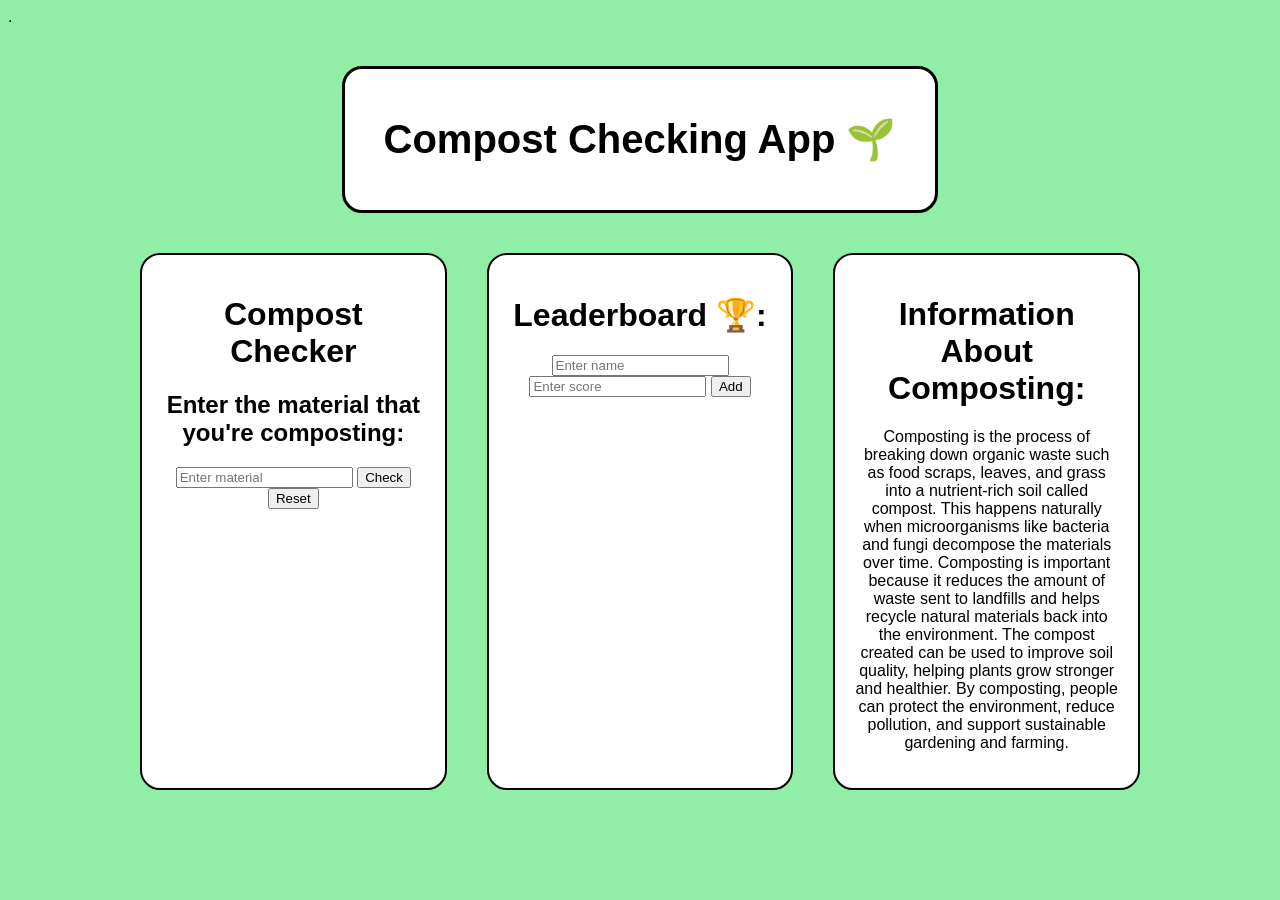
<file: index.html>
.<!DOCTYPE html>
<html lang="en">

<head>
    <meta charset="UTF-8">
    <title>Compost Checker App</title>
</head>
<style>
    body {
        background-color: #90eea7;
        font-family: Arial;
    }

    .titleBox {
        width: 550px;
        margin: 40px auto 10px auto;
        padding: 20px;
        text-align: center;
        font-size: 20px;
        background-color: white;
        border: 3px solid black;
        border-radius: 20px;
    }



    .container {
        width: 1000px;
        margin: 0px auto;
        padding: 30px;
        border-radius: 10px;
        text-align: center;
        display: flex;
        gap: 40px;
        justify-content: center;
    }

    .box {
        width: 400px;
        padding: 20px;
        border: 2px solid black;
        background-color: white;
        padding: 20px;
        border-radius: 20px
    }

    #resultText {
        margin-top: 20px;
        padding: 15px;
        border: 2px solid white;
    }
</style>





<script>
    let compostList = ["banana peel", "banana peels", "apple core", "apple", "apples", "orange peels", "egg shells", "coffee ground", "tea bag", "vegetable scraps", "vegetable peels", "paper towels", "leaves", "grass", "banana", "apple", "pear", "tea bags", "grass clippings", "branches", "twigs", "bread", "grains", "paper", "mango", "mangoes", "mangos", "branch", "twig", "nuts", "bananas", "coffee grounds",
        "food scraps",
        "fruit peels",
        "vegetable scraps",
        "meat scraps",
        "fish scraps",
        "bones",
        "egg shells",
        "cheese",
        "bread",
        "pasta",
        "rice",
        "coffee grounds",
        "coffee filters",
        "tea bags",
        "paper towels",
        "paper napkins",
        "tissues",
        "pizza boxes",
        "paper takeout boxes",
        "paper plates",
        "paper coffee cups",
        "paper drink cups",
        "paper bags",
        "milk cartons",
        "yard trimmings",
        "leaves",
        "grass clippings",
        "weeds",
        "small branches"
    ]
</script>
<script>
    let noncompostList = ["plastic", "glass", "metal", "styrofoam", "plastic bag", "rubber", "aluminum foil", "cardboard", "cup", "plate", "microplastic", "microplastics", "plastic bag",
        "plastic bag",
        "plastic bags",
        "plastic wrap",
        "plastic container",
        "plastic containers",
        "styrofoam",
        "foam cup",
        "foam cups",
        "glass bottle",
        "glass bottles",
        "glass jar",
        "glass jars",
        "metal can",
        "metal cans",
        "aluminum foil",
        "foil",
        "chip bag",
        "chip bags",
        "candy wrapper",
        "candy wrappers",
        "coffee pod",
        "coffee pods",
        "plastic utensils",
        "plastic fork",
        "plastic spoon",
        "plastic knife",
        "plastic straw",
        "plastic straws",
        "plastic lid",
        "produce sticker",
        "stickers",
        "rubber band",
        "rubber bands",
        "tape",
        "packing tape",
        "scotch tape",
        "battery",
        "batteries",
        "light bulb",
        "light bulbs",
        "diaper",
        "diapers",
        "wet wipes",
        "baby wipes",
        "makeup wipes",
        "kitty litter",
        "pet poop",
        "dog poop",
        "cat poop"]
</script>

<script>
    function checkMaterial() {

        let material = document.getElementById("materialInput").value.toLowerCase();
        if (compostList.includes(material)) {
            document.getElementById("resultText").innerText = "✅ Compostable!";
        }
        else if (noncompostList.includes(material)) {
            document.getElementById("resultText").innerText = "❌ Not Compostable";
        }

        else {
            document.getElementById("resultText").innerText = "⚠️ Item not in database";
        }
    }
    function resetPage() {
        document.getElementById("materialInput").value = "";
        document.getElementById("resultText").innerText = "";
    }
</script>

<body>
    <div class="titleBox">
        <h1>Compost Checking App 🌱</h1>
    </div>
    <div class="container">

        <div class="box">

            <h1>Compost Checker</h1>
            <h2>Enter the material that you're composting:</h2>

            <div>
                <input type="text" id="materialInput" placeholder="Enter material">
                <button onclick="checkMaterial()">Check</button>
                <button onclick="resetPage()">Reset</button>
            </div>
            <p id="resultText"></p>
        </div>
        <div class="box">
            <h1>
                Leaderboard 🏆:
            </h1>
            <p>

            </p>
            <!-- Leaderboard manual input -->
            <input type="text" id="playerName" placeholder="Enter name">
            <input type="number" id="playerScore" placeholder="Enter score">
            <button onclick="addScore()">Add</button>

            <!-- Where the leaderboard appears -->
            <div id="leaderboard"></div>
            <script>
                let leaderboard = [];

                function submitScore(name, scoreToAdd) {
                    // check if player already exists
                    const existing = leaderboard.find(p => p.name === name);
                    if (existing) {
                        existing.score = scoreToAdd; // overwrite score for manual entry
                    } else {
                        leaderboard.push({ name: name, score: scoreToAdd });
                    }
                    // sort highest → lowest
                    leaderboard.sort((a, b) => b.score - a.score);
                    displayLeaderboard();
                }

                function displayLeaderboard() {
                    const board = document.getElementById("leaderboard");
                    board.innerHTML = ""; // clear previous
                    leaderboard.forEach((player, index) => {
                        const div = document.createElement("div");
                        div.className = "bubble";
                        div.innerText = `${index + 1}. ${player.name}: ${player.score}`;
                        board.appendChild(div);
                    });
                }

                function addScore() {
                    const name = document.getElementById("playerName").value.trim();
                    const score = parseInt(document.getElementById("playerScore").value);
                    if (name && !isNaN(score)) {
                        submitScore(name, score);
                        document.getElementById("playerName").value = "";
                        document.getElementById("playerScore").value = "";
                    }
                }
            </script>
        </div>
        <div class="box">

            <h1>Information About Composting:</h1>
            <p>Composting is the process of breaking down organic waste such as food scraps, leaves, and grass into a
                nutrient-rich soil called compost. This happens naturally when microorganisms like bacteria and fungi
                decompose the materials over time. Composting is important because it reduces the amount of waste sent
                to landfills and helps recycle natural materials back into the environment. The compost created can be
                used to improve soil quality, helping plants grow stronger and healthier. By composting, people can
                protect the environment, reduce pollution, and support sustainable gardening and farming.</p>
        </div>
    </div>
</body>

</html>
</file>
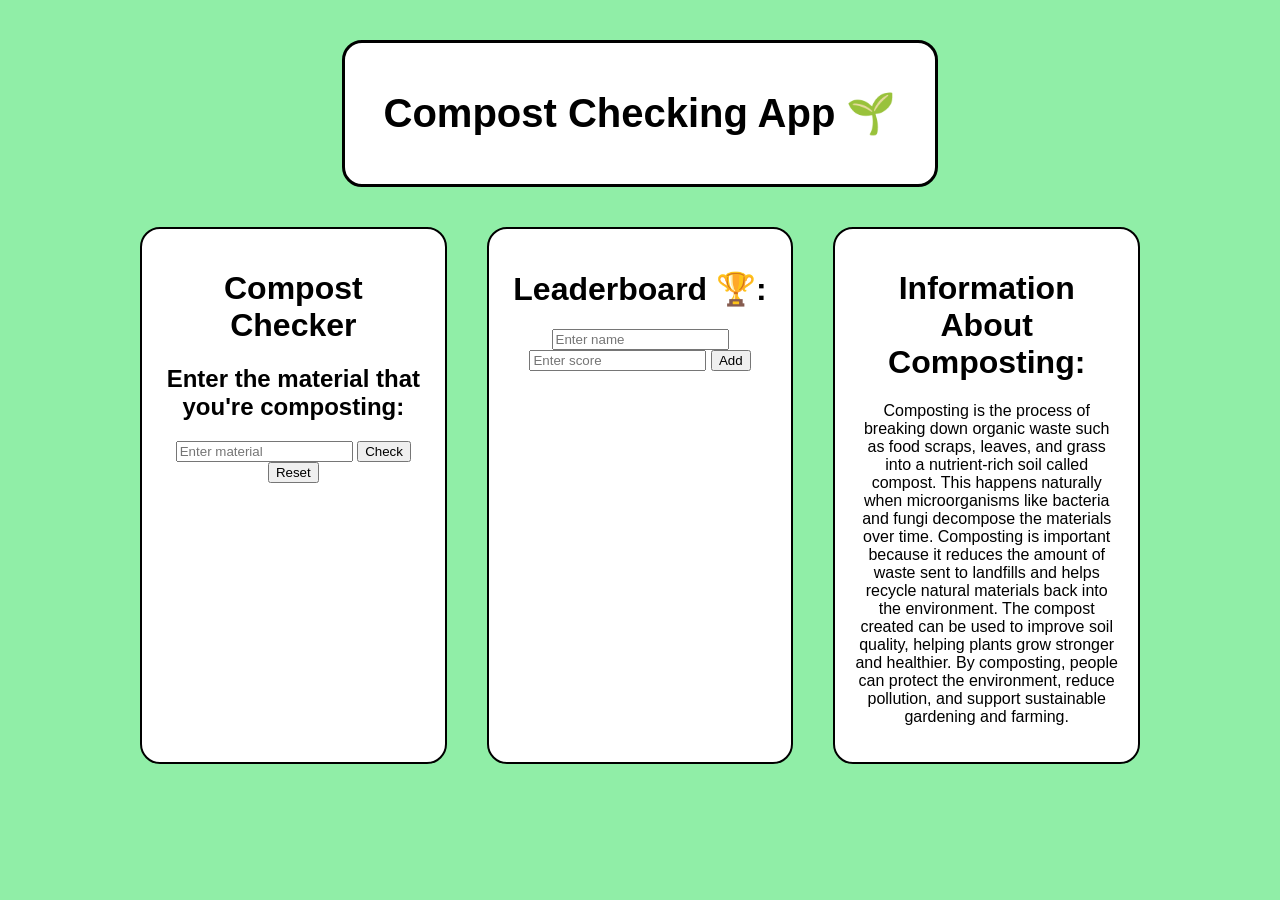
<file: Act2.html>
<!DOCTYPE html>
<html lang="en">

<head>
    <meta charset="UTF-8">
    <title>Compost Checker App</title>
</head>
<style>
    body {
        background-color: #90eea7;
        font-family: Arial;
    }

    .titleBox {
        width: 550px;
        margin: 40px auto 10px auto;
        padding: 20px;
        text-align: center;
        font-size: 20px;
        background-color: white;
        border: 3px solid black;
        border-radius: 20px;
    }



    .container {
        width: 1000px;
        margin: 0px auto;
        padding: 30px;
        border-radius: 10px;
        text-align: center;
        display: flex;
        gap: 40px;
        justify-content: center;
    }

    .box {
        width: 400px;
        padding: 20px;
        border: 2px solid black;
        background-color: white;
        padding: 20px;
        border-radius: 20px
    }

    #resultText {
        margin-top: 20px;
        padding: 15px;
        border: 2px solid white;
    }
</style>





<script>
    let compostList = ["banana peel", "banana peels", "apple core", "apple", "apples", "orange peels", "egg shells", "coffee ground", "tea bag", "vegetable scraps", "vegetable peels", "paper towels", "leaves", "grass", "banana", "apple", "pear", "tea bags", "grass clippings", "branches", "twigs", "bread", "grains", "paper", "mango", "mangoes", "mangos", "branch", "twig", "nuts", "bananas", "coffee grounds",
        "food scraps",
        "fruit peels",
        "vegetable scraps",
        "meat scraps",
        "fish scraps",
        "bones",
        "egg shells",
        "cheese",
        "bread",
        "pasta",
        "rice",
        "coffee grounds",
        "coffee filters",
        "tea bags",
        "paper towels",
        "paper napkins",
        "tissues",
        "pizza boxes",
        "paper takeout boxes",
        "paper plates",
        "paper coffee cups",
        "paper drink cups",
        "paper bags",
        "milk cartons",
        "yard trimmings",
        "leaves",
        "grass clippings",
        "weeds",
        "small branches"
    ]
</script>
<script>
    let noncompostList = ["plastic", "glass", "metal", "styrofoam", "plastic bag", "rubber", "aluminum foil", "cardboard", "cup", "plate", "microplastic", "microplastics", "plastic bag",
        "plastic bag",
        "plastic bags",
        "plastic wrap",
        "plastic container",
        "plastic containers",
        "styrofoam",
        "foam cup",
        "foam cups",
        "glass bottle",
        "glass bottles",
        "glass jar",
        "glass jars",
        "metal can",
        "metal cans",
        "aluminum foil",
        "foil",
        "chip bag",
        "chip bags",
        "candy wrapper",
        "candy wrappers",
        "coffee pod",
        "coffee pods",
        "plastic utensils",
        "plastic fork",
        "plastic spoon",
        "plastic knife",
        "plastic straw",
        "plastic straws",
        "plastic lid",
        "produce sticker",
        "stickers",
        "rubber band",
        "rubber bands",
        "tape",
        "packing tape",
        "scotch tape",
        "battery",
        "batteries",
        "light bulb",
        "light bulbs",
        "diaper",
        "diapers",
        "wet wipes",
        "baby wipes",
        "makeup wipes",
        "kitty litter",
        "pet poop",
        "dog poop",
        "cat poop"]
</script>

<script>
    function checkMaterial() {

        let material = document.getElementById("materialInput").value.toLowerCase();
        if (compostList.includes(material)) {
            document.getElementById("resultText").innerText = "✅ Compostable!";
        }
        else if (noncompostList.includes(material)) {
            document.getElementById("resultText").innerText = "❌ Not Compostable";
        }

        else {
            document.getElementById("resultText").innerText = "⚠️ Item not in database";
        }
    }
    function resetPage() {
        document.getElementById("materialInput").value = "";
        document.getElementById("resultText").innerText = "";
    }
</script>

<body>
    <div class="titleBox">
        <h1>Compost Checking App 🌱</h1>
    </div>
    <div class="container">

        <div class="box">

            <h1>Compost Checker</h1>
            <h2>Enter the material that you're composting:</h2>

            <div>
                <input type="text" id="materialInput" placeholder="Enter material">
                <button onclick="checkMaterial()">Check</button>
                <button onclick="resetPage()">Reset</button>
            </div>
            <p id="resultText"></p>
        </div>
        <div class="box">
            <h1>
                Leaderboard 🏆:
            </h1>
            <p>

            </p>
            <!-- Leaderboard manual input -->
            <input type="text" id="playerName" placeholder="Enter name">
            <input type="number" id="playerScore" placeholder="Enter score">
            <button onclick="addScore()">Add</button>

            <!-- Where the leaderboard appears -->
            <div id="leaderboard"></div>
            <script>
                let leaderboard = [];

                function submitScore(name, scoreToAdd) {
                    // check if player already exists
                    const existing = leaderboard.find(p => p.name === name);
                    if (existing) {
                        existing.score = scoreToAdd; // overwrite score for manual entry
                    } else {
                        leaderboard.push({ name: name, score: scoreToAdd });
                    }
                    // sort highest → lowest
                    leaderboard.sort((a, b) => b.score - a.score);
                    displayLeaderboard();
                }

                function displayLeaderboard() {
                    const board = document.getElementById("leaderboard");
                    board.innerHTML = ""; // clear previous
                    leaderboard.forEach((player, index) => {
                        const div = document.createElement("div");
                        div.className = "bubble";
                        div.innerText = `${index + 1}. ${player.name}: ${player.score}`;
                        board.appendChild(div);
                    });
                }

                function addScore() {
                    const name = document.getElementById("playerName").value.trim();
                    const score = parseInt(document.getElementById("playerScore").value);
                    if (name && !isNaN(score)) {
                        submitScore(name, score);
                        document.getElementById("playerName").value = "";
                        document.getElementById("playerScore").value = "";
                    }
                }
            </script>
        </div>
        <div class="box">

            <h1>Information About Composting:</h1>
            <p>Composting is the process of breaking down organic waste such as food scraps, leaves, and grass into a
                nutrient-rich soil called compost. This happens naturally when microorganisms like bacteria and fungi
                decompose the materials over time. Composting is important because it reduces the amount of waste sent
                to landfills and helps recycle natural materials back into the environment. The compost created can be
                used to improve soil quality, helping plants grow stronger and healthier. By composting, people can
                protect the environment, reduce pollution, and support sustainable gardening and farming.</p>
        </div>
    </div>
</body>

</html>
</file>
